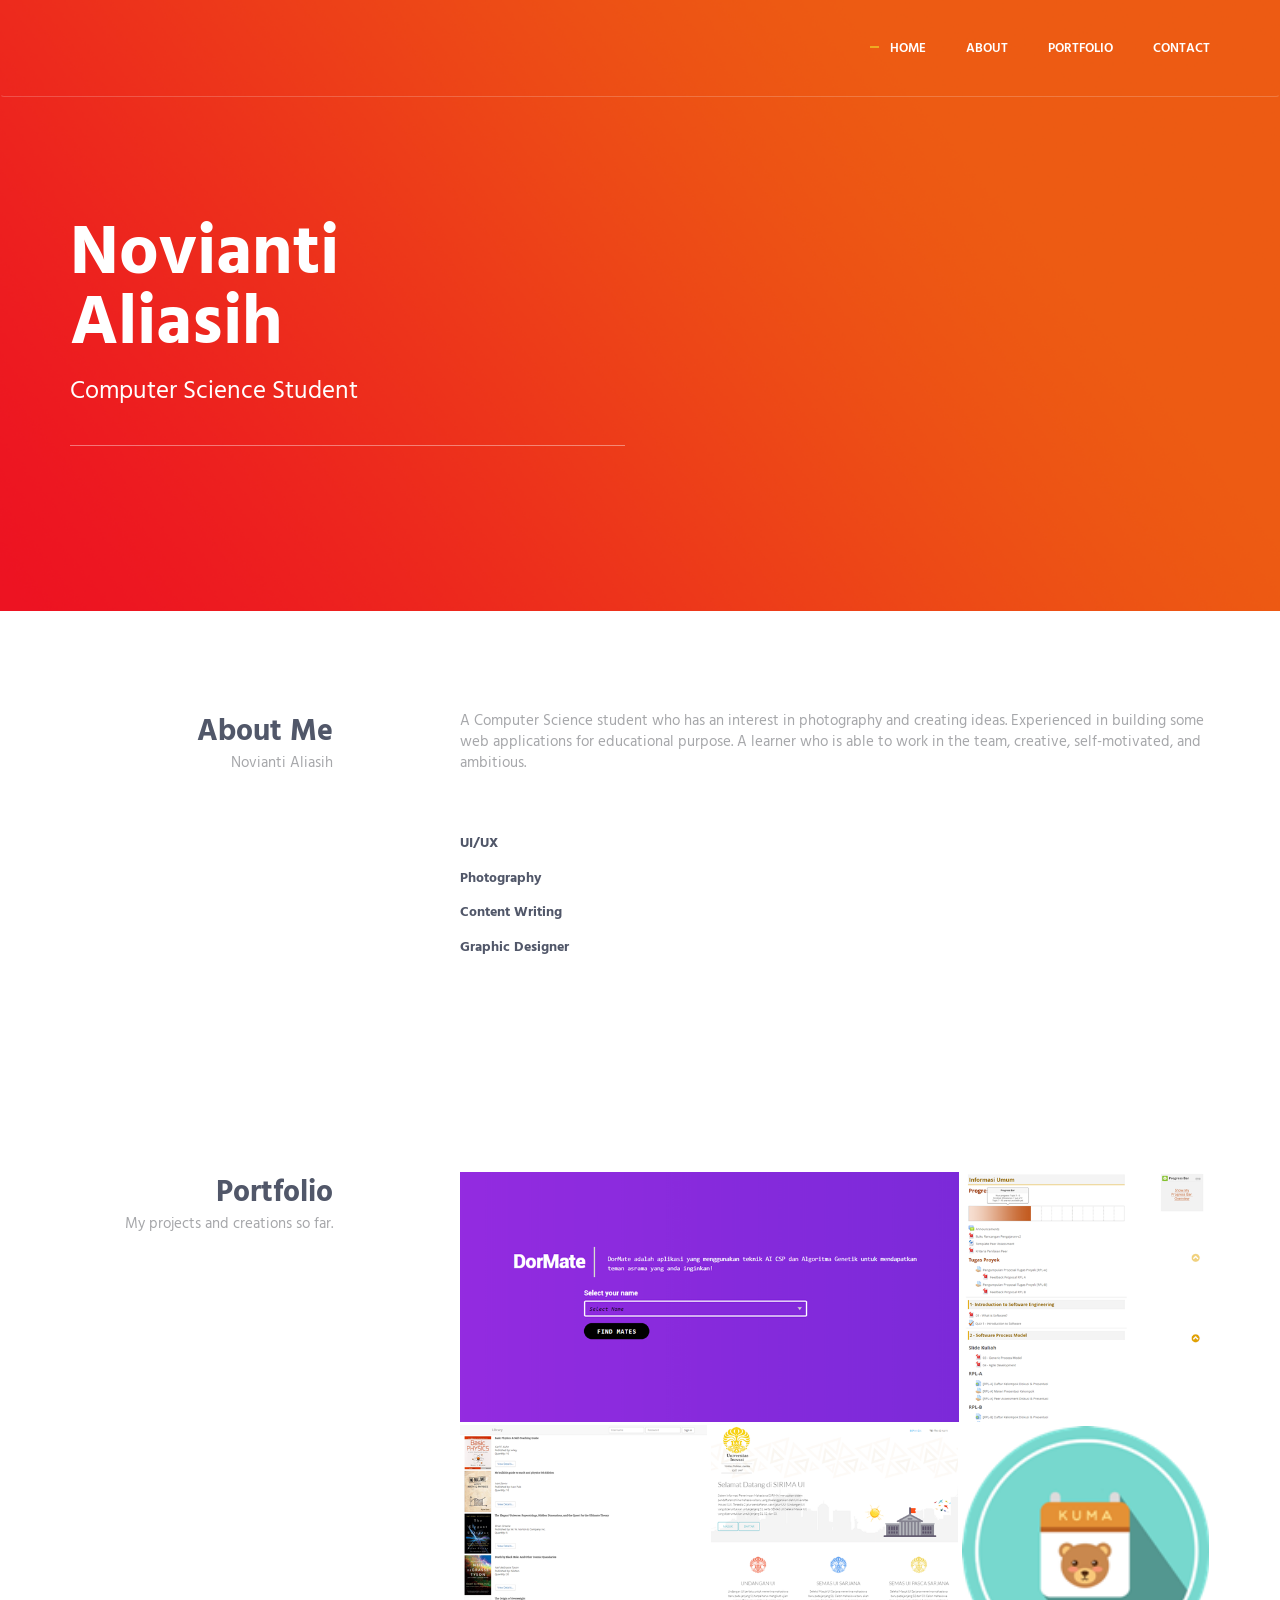
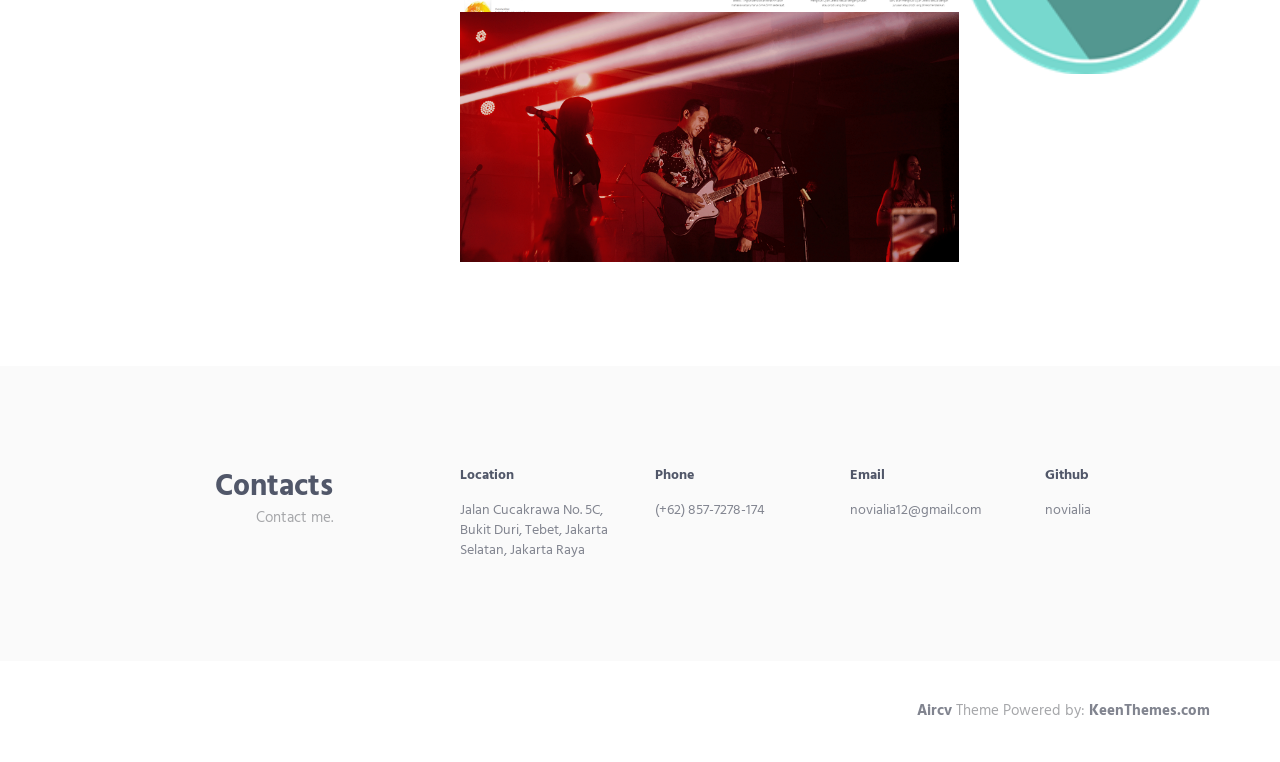
<file: index.html>
<!DOCTYPE html>
<!-- ==============================
    Project:        Metronic "Aircv" Frontend Freebie - Responsive HTML Template Based On Twitter Bootstrap 3.3.4
    Version:        1.0
    Author:         KeenThemes
    Primary use:    Corporate, Business Themes.
    Email:          support@keenthemes.com
    Follow:         http://www.twitter.com/keenthemes
    Like:           http://www.facebook.com/keenthemes
    Website:        http://www.keenthemes.com
    Premium:        Premium Metronic Admin Theme: http://themeforest.net/item/metronic-responsive-admin-dashboard-template/4021469?ref=keenthemes
================================== -->
<html lang="en" class="no-js">
    <!-- BEGIN HEAD -->
    <head>
        <meta charset="utf-8"/>
        <title>Novianti Aliasih - Portfolio</title>
        <meta http-equiv="X-UA-Compatible" content="IE=edge">
        <meta content="width=device-width, initial-scale=1" name="viewport"/>
        <meta content="" name="description"/>
        <meta content="" name="author"/>

        <!-- GLOBAL MANDATORY STYLES -->
        <link href="http://fonts.googleapis.com/css?family=Hind:300,400,500,600,700" rel="stylesheet" type="text/css">
        <link href="vendor/simple-line-icons/css/simple-line-icons.css" rel="stylesheet" type="text/css"/>
        <link href="vendor/bootstrap/css/bootstrap.min.css" rel="stylesheet" type="text/css"/>

        <!-- PAGE LEVEL PLUGIN STYLES -->
        <link href="css/animate.css" rel="stylesheet">

        <!-- THEME STYLES -->
        <link href="css/layout.min.css" rel="stylesheet" type="text/css"/>

        <!-- Favicon -->
        <link rel="shortcut icon" href="favicon.ico"/>
    </head>
    <!-- END HEAD -->

    <!-- BODY -->
    <body id="body" data-spy="scroll" data-target=".header">

        <!--========== HEADER ==========-->
        <header class="header navbar-fixed-top">
            <!-- Navbar -->
            <nav class="navbar" role="navigation">
                <div class="container">
                    <!-- Brand and toggle get grouped for better mobile display -->
                    <div class="menu-container js_nav-item">
                        <button type="button" class="navbar-toggle" data-toggle="collapse" data-target=".nav-collapse">
                            <span class="sr-only">Toggle navigation</span>
                            <span class="toggle-icon"></span>
                        </button>

                        <!-- Logo -->
                        <!-- End Logo -->
                    </div>

                    <!-- Collect the nav links, forms, and other content for toggling -->
                    <div class="collapse navbar-collapse nav-collapse">
                        <div class="menu-container">
                            <ul class="nav navbar-nav navbar-nav-right">
                                <li class="js_nav-item nav-item"><a class="nav-item-child nav-item-hover" href="#body">Home</a></li>
                                <li class="js_nav-item nav-item"><a class="nav-item-child nav-item-hover" href="#about">About</a></li>
                                <li class="js_nav-item nav-item"><a class="nav-item-child nav-item-hover" href="#work">Portfolio</a></li>
                                <li class="js_nav-item nav-item"><a class="nav-item-child nav-item-hover" href="#contact">Contact</a></li>
                            </ul>
                        </div>
                    </div>
                    <!-- End Navbar Collapse -->
                </div>
            </nav>
            <!-- Navbar -->
        </header>
        <!--========== END HEADER ==========-->

        <!--========== SLIDER ==========-->
        <div class="promo-block parallax-window" data-parallax="scroll" data-image-src="img/1920x1080/aaa.png">
            <div class="container">
                <div class="row">
                    <div class="col-sm-6">
                        <div class="promo-block-divider">
                            <h1 class="promo-block-title">Novianti <br/> Aliasih</h1>
                            <p class="promo-block-text">Computer Science Student</p>
                        </div>
                        <!-- <ul class="list-inline">
                            <li><a href="https://twitter.com/keenthemes" class="social-icons"><i class="icon-social-facebook"></i></a></li>
                            <li><a href="https://twitter.com/keenthemes" class="social-icons"><i class="icon-social-twitter"></i></a></li>
                            <li><a href="https://dribbble.com/keenthemes" class="social-icons"><i class="icon-social-dribbble"></i></a></li>
                            <li><a href="https://www.behance.net/keenthemes" class="social-icons"><i class="icon-social-behance"></i></a></li>
                            <li><a href="https://www.behance.net/keenthemes" class="social-icons"><i class="icon-social-linkedin"></i></a></li>
                        </ul> -->
                    </div>
                </div>
                <!--// end row -->
            </div>
        </div>
        <!--========== SLIDER ==========-->

        <!--========== PAGE LAYOUT ==========-->
        <!-- About -->
        <div id="about">
            <div class="container content-lg">
                <div class="row">
                    <div class="col-sm-3 sm-margin-b-30">
                        <div class="text-right sm-text-left">
                            <h2 class="margin-b-0">About Me</h2>
                            <p>Novianti Aliasih</p>
                        </div>
                    </div>
                    <div class="col-sm-8 col-sm-offset-1">
                        <div class="margin-b-60">
                            <p> A Computer Science student who has an interest in photography and creating ideas. Experienced in building some web applications for educational purpose. A learner who is able to work in the team, creative, self-motivated, and ambitious. </p>
                        </div>

                        <!-- Progress Box -->
                        <div class="progress-box">
                            <h5>UI/UX <span class="color-heading pull-right"></span></h5>
<!--                             <div class="progress">
                                <div class="progress-bar bg-color-base" role="progressbar" data-width="87"></div>
                            </div> -->
                        </div>
                        <div class="progress-box">
                            <h5>Photography <span class="color-heading pull-right"></span></h5>
<!--                             <div class="progress">
                                <div class="progress-bar bg-color-base" role="progressbar" data-width="92"></div>
                            </div> -->
                        </div>
                        <div class="progress-box">
                            <h5>Content Writing <span class="color-heading pull-right"></span></h5>
<!--                             <div class="progress">
                                <div class="progress-bar bg-color-base" role="progressbar" data-width="60"></div>
                            </div> -->
                        </div>
                        <div class="progress-box">
                            <h5>Graphic Designer <span class="color-heading pull-right"></span></h5>
<!--                             <div class="progress">
                                <div class="progress-bar bg-color-base" role="progressbar" data-width="80"></div>
                            </div> -->
                        </div>
                        <!-- <div class="progress-box">
                            <h5>JavaSript <span class="color-heading pull-right">65%</span></h5>
                            <div class="progress">
                                <div class="progress-bar bg-color-base" role="progressbar" data-width="65"></div>
                            </div>
                        </div>
                        <div class="progress-box">
                            <h5>Python <span class="color-heading pull-right">54%</span></h5>
                            <div class="progress">
                                <div class="progress-bar bg-color-base" role="progressbar" data-width="54"></div>
                            </div>
                        </div> -->
                        <!-- End Progress Box -->
                    </div>
                </div>
                <!--// end row -->
            </div>
        </div>
        <!-- End About -->

        <!-- Experience -->
        <!-- End Experience -->

        <!-- Work -->
        <div id="work">
            <div class="container content-lg">
                <div class="row">
                    <div class="col-sm-3 sm-margin-b-30">
                        <div class="text-right sm-text-left">
                            <h2 class="margin-b-0">Portfolio</h2>
                            <p>My projects and creations so far.</p>
                        </div>
                    </div>
                    <div class="col-sm-8 col-sm-offset-1">
                        <!-- Masonry Grid -->
                        <div class="masonry-grid row row-space-2">
                            <div class="masonry-grid-sizer col-xs-6 col-sm-6 col-md-1"></div>
                            <div class="masonry-grid-item col-xs-12 col-sm-6 col-md-8 margin-b-4">
                                <!-- Work -->
                                <div class="work work-popup-trigger">
                                    <div class="work-overlay">
                                        <img class="full-width img-responsive" src="img/800x400/dormate.png" alt="Portfolio Image">
                                    </div>
                                    <div class="work-popup-overlay">
                                        <div class="work-popup-content">
                                            <a href="javascript:void(0);" class="work-popup-close">Hide</a>
                                            <div class="margin-b-30">
                                                <h3 class="margin-b-5">DorMate</h3>
                                                <span>Web application.</span>
                                            </div>
                                            <div class="row">
                                                <div class="col-sm-12 sm-margin-b-20">
                                                    <!-- <div class="margin-t-10 sm-margin-t-0"> -->
                                                        <p>DorMate is a web-based application that gives student a recommendation of other students who meet the criteria as a dorm mate (dorm mate) based on the level of compatibilities that each student desires. This application is made for a course porject, which is Intelligent System, using Java, HTML/CSS, Spring, and Miligram. I contributed as Back End Developer.</p>
                                                        <p>Date: Sep - Nov 2017 </p>
                                                        <ul class="list-inline work-popup-tag">
                                                            <li class="work-popup-tag-item"><a class="work-popup-tag-link" href="https://github.com/novialia/Turtlez">Github</a></li>
                                                        </ul>
                                                    <!-- </div> -->
                                                </div>
                                            </div>
                                        </div>
                                    </div>
                                </div>
                                <!-- End Work -->
                            </div>
                            <div class="masonry-grid-item col-xs-12 col-sm-6 col-md-4 margin-b-4">
                                <!-- Work -->
                                <div class="work work-popup-trigger">
                                    <div class="work-overlay">
                                        <img class="full-width img-responsive" src="img/397x400/artboard.png" alt="Portfolio Image">
                                    </div>
                                    <div class="work-popup-overlay">
                                        <div class="work-popup-content">
                                            <a href="javascript:void(0);" class="work-popup-close">Hide</a>
                                            <div class="margin-b-30">
                                                <h3 class="margin-b-5">Plugin SCELE Fasilkom UI</h3>
                                                <span>UI/UX Designer</span>
                                            </div>
                                            <div class="row">
                                                <div class="col-sm-12 sm-margin-b-20">
                                                    <!-- <div class="margin-t-10 sm-margin-t-0"> -->
                                                        <p>A click-able prototype (mock-up) of SCELE Fasilkom UI which featured a brand new designed plug-in of Students Progress and Notifications based on Moodle's tools. This prototype is made for a course porject, which is Computer-Assisted Language Learning, using Marvelapp.com. I contributed as UI/UX Designer.</p>
                                                        <p>Date: Sep - Dec 2017</p>
                                                        <ul class="list-inline work-popup-tag">
                                                            <li class="work-popup-tag-item"><a class="work-popup-tag-link" href="https://marvelapp.com/48icdab">Prototype</a></li>
                                                        </ul>
                                   <!--                  </div> -->
                                                </div>
                                                <div class="col-sm-4">
                                                    <div class="margin-t-10 sm-margin-t-0">
                                                    </div>
                                                </div>
                                            </div>
                                        </div>
                                    </div>
                                </div>
                                <!-- End Work -->
                            </div>
                            <div class="masonry-grid-item col-xs-12 col-sm-6 col-md-4 md-margin-b-4">
                                <!-- Work -->
                                <!-- End Work -->
                            </div>
                            <div class="masonry-grid-item col-xs-12 col-sm-6 col-md-4 md-margin-b-4">
                                <!-- Work -->
                                <div class="work work-popup-trigger">
                                    <div class="work-overlay">
                                        <img class="full-width img-responsive" src="img/397x300/ppw.png" alt="Portfolio Image">
                                    </div>
                                    <div class="work-popup-overlay">
                                        <div class="work-popup-content">
                                            <a href="javascript:void(0);" class="work-popup-close">Hide</a>
                                            <div class="margin-b-30">
                                                <h3 class="margin-b-5">Library</h3>
                                                <span>Web application</span>
                                            </div>
                                            <div class="row">
                                                <div class="col-sm-12 sm-margin-b-20">
                                                     <p>Library is a web-based application that lets you add, borrow and return books based on your role and the database. This application is made for a course porject, which is Web Programming, using HTML/CSS, PHP, and CI. I contributed as Back End and Front End Developer. </p>
                                                        <p>Date: Dec 2016</p>
                                                        <ul class="list-inline work-popup-tag">
                                                            <li class="work-popup-tag-item"><a class="work-popup-tag-link" href="https://github.com/novialia/PPW_Library">Github</a></li>
                                                        </ul>
                                                </div>
                                                <div class="col-sm-4">
                                                </div>
                                            </div>
                                        </div>
                                    </div>
                                </div>
                                <!-- End Work -->
                            </div>
                            <div class="masonry-grid-item col-xs-12 col-sm-6 col-md-4">
                                <!-- Work -->
                                <div class="work work-popup-trigger">
                                    <div class="work-overlay">
                                        <img class="full-width img-responsive" src="img/397x300/sirima.png" alt="Portfolio Image">
                                    </div>
                                    <div class="work-popup-overlay">
                                        <div class="work-popup-content">
                                            <a href="javascript:void(0);" class="work-popup-close">Hide</a>
                                            <div class="margin-b-30">
                                                <h3 class="margin-b-5">SIRIMA UI</h3>
                                                <span>Web application</span>
                                            </div>
                                            <div class="row">
                                                <div class="col-sm-12 sm-margin-b-20">
                                                        <p>The Student Acceptance Information System (SIRIMA) is a web-based application made for a new student enrollment system. This application is made for a course porject, which is System Database, using Java, HTML/CSS, Materialize, PHP, and SQL. I contributed as Back End Developer.</p>
                                                        <p>Date: May 2017</p>
                                                        <ul class="list-inline work-popup-tag">
                                                            <li class="work-popup-tag-item"><a class="work-popup-tag-link" href="https://github.com/faridansa/TKBasdat">Github</a></li>
                                                        </ul>
                                                </div>
                                                <div class="col-sm-4">
                                                    <div class="margin-t-10 sm-margin-t-0">
                                                    </div>
                                                </div>
                                            </div>
                                        </div>
                                    </div>
                                </div>
                                <!-- End Work -->
                            </div>
                            <div class="masonry-grid-item col-xs-12 col-sm-6 col-md-4 margin-b-4">
                                <!-- Work -->
                                <div class="work work-popup-trigger">
                                    <div class="work-overlay">
                                        <img class="full-width img-responsive" src="img/397x300/kumalogo.png" alt="Portfolio Image">
                                    </div>
                                    <div class="work-popup-overlay">
                                        <div class="work-popup-content">
                                            <a href="javascript:void(0);" class="work-popup-close">Hide</a>
                                            <div class="margin-b-30">
                                                <h3 class="margin-b-5">KUMA LINE Chatbot</h3>
                                                <span>UI/UX Designer</span>
                                            </div>
                                            <div class="row">
                                                <div class="col-sm-12 sm-margin-b-20">
                                                    <!-- <div class="margin-t-10 sm-margin-t-0"> -->
                                                        <p>KUMA is a chatbot that uses LINE as its platform. It also uses LINE Messaging API which has been provided by LINE to pass data between the bot application and LINE. LINE Chatbot KUMA’s purpose is to provide a service for finding recommendations of perfect meeting schedule based on users daily schedules by performing an NLP based algorithm. This product is made for a course porject, which is Software Engineering, using Python, Dialogflow, LINE Bot SDK, and LINE Bot Designer as aplatform to create the mock up. In this project, I contributed as Back-End Programmer and UI/UX Designer.
.</p>
                                                        <p>Date: Feb - May 2018</p>
                                                        <ul class="list-inline work-popup-tag">
                                                            <li class="work-popup-tag-item"><a class="work-popup-tag-link" href="https://marvelapp.com/4g930ej">Prototype</a></li>
                                                            <li class="work-popup-tag-item"><a class="work-popup-tag-link" href="https://gitlab.com/PPL2018csui/Kelas-A/Kel-6/">Gitlab</a></li>
                                                        </ul>
                                   <!--                  </div> -->
                                                </div>
                                                <div class="col-sm-4">
                                                    <div class="margin-t-10 sm-margin-t-0">
                                                    </div>
                                                </div>
                                            </div>
                                        </div>
                                    </div>
                                </div>
                                <!-- End Work -->
                            </div>
                            <div class="masonry-grid-item col-xs-12 col-sm-6 col-md-8 margin-b-4">
                                <!-- Work -->
                                <div class="work work-popup-trigger">
                                    <div class="work-overlay">
                                        <img class="full-width img-responsive" src="img/800x400/barasuara.png" alt="Portfolio Image">
                                    </div>
                                    <div class="work-popup-overlay">
                                        <div class="work-popup-content">
                                            <a href="javascript:void(0);" class="work-popup-close">Hide</a>
                                            <div class="margin-b-30">
                                                <h3 class="margin-b-5">Music Photography</h3>
                                                <span>Photos.</span>
                                            </div>
                                            <div class="row">
                                                <div class="col-sm-12 sm-margin-b-20">
                                                    <!-- <div class="margin-t-10 sm-margin-t-0"> -->
                                                        <p>Mostly capturing music performance. All of the captured moments can be accessed on Instagram @idiosyncratyc</p>
                                                        <!-- <p>Date: Sep - Nov 2017 </p> -->
                                                        <ul class="list-inline work-popup-tag">
                                                            <li class="work-popup-tag-item"><a class="work-popup-tag-link" href="https://www.instagram.com/idiosyncratyc/">Instagram</a></li>
                                                        </ul>
                                                    <!-- </div> -->
                                                </div>
                                            </div>
                                        </div>
                                    </div>
                                </div>
                                <!-- End Work -->
                            </div>
                        </div>
                        <!-- End Masonry Grid -->
                    </div>
                </div>
                <!--// end row -->
            </div>
        </div>
        <!-- End Work -->
            
        <!-- Contact -->
        <div id="contact">
            <div class="bg-color-sky-light">
                <div class="container content-lg">
                    <div class="row">
                        <div class="col-sm-3 sm-margin-b-30">
                            <div class="text-right sm-text-left">
                                <h2 class="margin-b-0">Contacts</h2>
                                <p>Contact me.</p>
                            </div>
                        </div>
                        <div class="col-sm-8 col-sm-offset-1">
                            <div class="row">
                                <div class="col-md-3 col-xs-6 md-margin-b-30">
                                    <h5>Location</h5>
                                    <a href="http://keenthemes.com/">Jalan Cucakrawa No. 5C, Bukit Duri, Tebet, 
                                    Jakarta Selatan, Jakarta Raya</a>
                                </div>
                                <div class="col-md-3 col-xs-6 md-margin-b-30">
                                    <h5>Phone</h5>
                                    <a href="http://keenthemes.com/">(+62) 857-7278-174</a>
                                </div>
                                <div class="col-md-3 col-xs-6">
                                    <h5>Email</h5>
                                    <a href="mailto:novialia12@gmail.com">novialia12@gmail.com</a>
                                </div>
                                <div class="col-md-3 col-xs-6">
                                    <h5>Github</h5>
                                    <a href="https://github.com/novialia">novialia</a>
                                </div>
                            </div>
                        </div>
                    </div>
                    <!--// end row -->
                </div>
            </div>
        </div>
        <!-- End Contact -->
        <!--========== END PAGE LAYOUT ==========-->

        <!--========== FOOTER ==========-->
        <footer class="footer">
            <div class="content container">
                <div class="row">
                    <div class="col-xs-6">
<!--                         <img class="footer-logo" src="img/logo-dark.png" alt="Aircv Logo"> -->
                    </div>
                    <div class="col-xs-6 text-right sm-text-left">
                        <p class="margin-b-0"><a class="fweight-700">Aircv</a> Theme Powered by: <a class="fweight-700" href="http://www.keenthemes.com/">KeenThemes.com</a></p>
                    </div>
                </div>
                <!--// end row -->
            </div>
        </footer>
        <!--========== END FOOTER ==========-->

        <!-- Back To Top -->
        <a href="javascript:void(0);" class="js-back-to-top back-to-top">Top</a>

        <!-- JAVASCRIPTS(Load javascripts at bottom, this will reduce page load time) -->
        <!-- CORE PLUGINS -->
        <script src="vendor/jquery.min.js" type="text/javascript"></script>
        <script src="vendor/jquery-migrate.min.js" type="text/javascript"></script>
        <script src="vendor/bootstrap/js/bootstrap.min.js" type="text/javascript"></script>

        <!-- PAGE LEVEL PLUGINS -->
        <script src="vendor/jquery.easing.js" type="text/javascript"></script>
        <script src="vendor/jquery.back-to-top.js" type="text/javascript"></script>
        <script src="vendor/jquery.smooth-scroll.js" type="text/javascript"></script>
        <script src="vendor/jquery.wow.min.js" type="text/javascript"></script>
        <script src="vendor/jquery.parallax.min.js" type="text/javascript"></script>
        <script src="vendor/jquery.appear.js" type="text/javascript"></script>
        <script src="vendor/masonry/jquery.masonry.pkgd.min.js" type="text/javascript"></script>
        <script src="vendor/masonry/imagesloaded.pkgd.min.js" type="text/javascript"></script>

        <!-- PAGE LEVEL SCRIPTS -->
        <script src="js/layout.min.js" type="text/javascript"></script>
        <script src="js/components/progress-bar.min.js" type="text/javascript"></script>
        <script src="js/components/masonry.min.js" type="text/javascript"></script>
        <script src="js/components/wow.min.js" type="text/javascript"></script>

    </body>
    <!-- END BODY -->
</html>
</file>
<file: vendor/simple-line-icons/css/simple-line-icons.css>
@font-face {
  font-family: 'simple-line-icons';
  src: url('../fonts/Simple-Line-Icons.eot?v=2.3.2');
  src: url('../fonts/Simple-Line-Icons.eot?v=2.3.2#iefix') format('embedded-opentype'), url('../fonts/Simple-Line-Icons.woff2?v=2.3.2') format('woff2'), url('../fonts/Simple-Line-Icons.ttf?v=2.3.2') format('truetype'), url('../fonts/Simple-Line-Icons.woff?v=2.3.2') format('woff'), url('../fonts/Simple-Line-Icons.svg?v=2.3.2#simple-line-icons') format('svg');
  font-weight: normal;
  font-style: normal;
}
/*
 Use the following CSS code if you want to have a class per icon.
 Instead of a list of all class selectors, you can use the generic [class*="icon-"] selector, but it's slower:
*/
.icon-user,
.icon-people,
.icon-user-female,
.icon-user-follow,
.icon-user-following,
.icon-user-unfollow,
.icon-login,
.icon-logout,
.icon-emotsmile,
.icon-phone,
.icon-call-end,
.icon-call-in,
.icon-call-out,
.icon-map,
.icon-location-pin,
.icon-direction,
.icon-directions,
.icon-compass,
.icon-layers,
.icon-menu,
.icon-list,
.icon-options-vertical,
.icon-options,
.icon-arrow-down,
.icon-arrow-left,
.icon-arrow-right,
.icon-arrow-up,
.icon-arrow-up-circle,
.icon-arrow-left-circle,
.icon-arrow-right-circle,
.icon-arrow-down-circle,
.icon-check,
.icon-clock,
.icon-plus,
.icon-minus,
.icon-close,
.icon-exclamation,
.icon-organization,
.icon-trophy,
.icon-screen-smartphone,
.icon-screen-desktop,
.icon-plane,
.icon-notebook,
.icon-mustache,
.icon-mouse,
.icon-magnet,
.icon-energy,
.icon-disc,
.icon-cursor,
.icon-cursor-move,
.icon-crop,
.icon-chemistry,
.icon-speedometer,
.icon-shield,
.icon-screen-tablet,
.icon-magic-wand,
.icon-hourglass,
.icon-graduation,
.icon-ghost,
.icon-game-controller,
.icon-fire,
.icon-eyeglass,
.icon-envelope-open,
.icon-envelope-letter,
.icon-bell,
.icon-badge,
.icon-anchor,
.icon-wallet,
.icon-vector,
.icon-speech,
.icon-puzzle,
.icon-printer,
.icon-present,
.icon-playlist,
.icon-pin,
.icon-picture,
.icon-handbag,
.icon-globe-alt,
.icon-globe,
.icon-folder-alt,
.icon-folder,
.icon-film,
.icon-feed,
.icon-drop,
.icon-drawer,
.icon-docs,
.icon-doc,
.icon-diamond,
.icon-cup,
.icon-calculator,
.icon-bubbles,
.icon-briefcase,
.icon-book-open,
.icon-basket-loaded,
.icon-basket,
.icon-bag,
.icon-action-undo,
.icon-action-redo,
.icon-wrench,
.icon-umbrella,
.icon-trash,
.icon-tag,
.icon-support,
.icon-frame,
.icon-size-fullscreen,
.icon-size-actual,
.icon-shuffle,
.icon-share-alt,
.icon-share,
.icon-rocket,
.icon-question,
.icon-pie-chart,
.icon-pencil,
.icon-note,
.icon-loop,
.icon-home,
.icon-grid,
.icon-graph,
.icon-microphone,
.icon-music-tone-alt,
.icon-music-tone,
.icon-earphones-alt,
.icon-earphones,
.icon-equalizer,
.icon-like,
.icon-dislike,
.icon-control-start,
.icon-control-rewind,
.icon-control-play,
.icon-control-pause,
.icon-control-forward,
.icon-control-end,
.icon-volume-1,
.icon-volume-2,
.icon-volume-off,
.icon-calendar,
.icon-bulb,
.icon-chart,
.icon-ban,
.icon-bubble,
.icon-camrecorder,
.icon-camera,
.icon-cloud-download,
.icon-cloud-upload,
.icon-envelope,
.icon-eye,
.icon-flag,
.icon-heart,
.icon-info,
.icon-key,
.icon-link,
.icon-lock,
.icon-lock-open,
.icon-magnifier,
.icon-magnifier-add,
.icon-magnifier-remove,
.icon-paper-clip,
.icon-paper-plane,
.icon-power,
.icon-refresh,
.icon-reload,
.icon-settings,
.icon-star,
.icon-symbol-female,
.icon-symbol-male,
.icon-target,
.icon-credit-card,
.icon-paypal,
.icon-social-tumblr,
.icon-social-twitter,
.icon-social-facebook,
.icon-social-instagram,
.icon-social-linkedin,
.icon-social-pinterest,
.icon-social-github,
.icon-social-google,
.icon-social-reddit,
.icon-social-skype,
.icon-social-dribbble,
.icon-social-behance,
.icon-social-foursqare,
.icon-social-soundcloud,
.icon-social-spotify,
.icon-social-stumbleupon,
.icon-social-youtube,
.icon-social-dropbox {
  font-family: 'simple-line-icons';
  speak: none;
  font-style: normal;
  font-weight: normal;
  font-variant: normal;
  text-transform: none;
  line-height: 1;
  /* Better Font Rendering =========== */
  -webkit-font-smoothing: antialiased;
  -moz-osx-font-smoothing: grayscale;
}
.icon-user:before {
  content: "\e005";
}
.icon-people:before {
  content: "\e001";
}
.icon-user-female:before {
  content: "\e000";
}
.icon-user-follow:before {
  content: "\e002";
}
.icon-user-following:before {
  content: "\e003";
}
.icon-user-unfollow:before {
  content: "\e004";
}
.icon-login:before {
  content: "\e066";
}
.icon-logout:before {
  content: "\e065";
}
.icon-emotsmile:before {
  content: "\e021";
}
.icon-phone:before {
  content: "\e600";
}
.icon-call-end:before {
  content: "\e048";
}
.icon-call-in:before {
  content: "\e047";
}
.icon-call-out:before {
  content: "\e046";
}
.icon-map:before {
  content: "\e033";
}
.icon-location-pin:before {
  content: "\e096";
}
.icon-direction:before {
  content: "\e042";
}
.icon-directions:before {
  content: "\e041";
}
.icon-compass:before {
  content: "\e045";
}
.icon-layers:before {
  content: "\e034";
}
.icon-menu:before {
  content: "\e601";
}
.icon-list:before {
  content: "\e067";
}
.icon-options-vertical:before {
  content: "\e602";
}
.icon-options:before {
  content: "\e603";
}
.icon-arrow-down:before {
  content: "\e604";
}
.icon-arrow-left:before {
  content: "\e605";
}
.icon-arrow-right:before {
  content: "\e606";
}
.icon-arrow-up:before {
  content: "\e607";
}
.icon-arrow-up-circle:before {
  content: "\e078";
}
.icon-arrow-left-circle:before {
  content: "\e07a";
}
.icon-arrow-right-circle:before {
  content: "\e079";
}
.icon-arrow-down-circle:before {
  content: "\e07b";
}
.icon-check:before {
  content: "\e080";
}
.icon-clock:before {
  content: "\e081";
}
.icon-plus:before {
  content: "\e095";
}
.icon-minus:before {
  content: "\e615";
}
.icon-close:before {
  content: "\e082";
}
.icon-exclamation:before {
  content: "\e617";
}
.icon-organization:before {
  content: "\e616";
}
.icon-trophy:before {
  content: "\e006";
}
.icon-screen-smartphone:before {
  content: "\e010";
}
.icon-screen-desktop:before {
  content: "\e011";
}
.icon-plane:before {
  content: "\e012";
}
.icon-notebook:before {
  content: "\e013";
}
.icon-mustache:before {
  content: "\e014";
}
.icon-mouse:before {
  content: "\e015";
}
.icon-magnet:before {
  content: "\e016";
}
.icon-energy:before {
  content: "\e020";
}
.icon-disc:before {
  content: "\e022";
}
.icon-cursor:before {
  content: "\e06e";
}
.icon-cursor-move:before {
  content: "\e023";
}
.icon-crop:before {
  content: "\e024";
}
.icon-chemistry:before {
  content: "\e026";
}
.icon-speedometer:before {
  content: "\e007";
}
.icon-shield:before {
  content: "\e00e";
}
.icon-screen-tablet:before {
  content: "\e00f";
}
.icon-magic-wand:before {
  content: "\e017";
}
.icon-hourglass:before {
  content: "\e018";
}
.icon-graduation:before {
  content: "\e019";
}
.icon-ghost:before {
  content: "\e01a";
}
.icon-game-controller:before {
  content: "\e01b";
}
.icon-fire:before {
  content: "\e01c";
}
.icon-eyeglass:before {
  content: "\e01d";
}
.icon-envelope-open:before {
  content: "\e01e";
}
.icon-envelope-letter:before {
  content: "\e01f";
}
.icon-bell:before {
  content: "\e027";
}
.icon-badge:before {
  content: "\e028";
}
.icon-anchor:before {
  content: "\e029";
}
.icon-wallet:before {
  content: "\e02a";
}
.icon-vector:before {
  content: "\e02b";
}
.icon-speech:before {
  content: "\e02c";
}
.icon-puzzle:before {
  content: "\e02d";
}
.icon-printer:before {
  content: "\e02e";
}
.icon-present:before {
  content: "\e02f";
}
.icon-playlist:before {
  content: "\e030";
}
.icon-pin:before {
  content: "\e031";
}
.icon-picture:before {
  content: "\e032";
}
.icon-handbag:before {
  content: "\e035";
}
.icon-globe-alt:before {
  content: "\e036";
}
.icon-globe:before {
  content: "\e037";
}
.icon-folder-alt:before {
  content: "\e039";
}
.icon-folder:before {
  content: "\e089";
}
.icon-film:before {
  content: "\e03a";
}
.icon-feed:before {
  content: "\e03b";
}
.icon-drop:before {
  content: "\e03e";
}
.icon-drawer:before {
  content: "\e03f";
}
.icon-docs:before {
  content: "\e040";
}
.icon-doc:before {
  content: "\e085";
}
.icon-diamond:before {
  content: "\e043";
}
.icon-cup:before {
  content: "\e044";
}
.icon-calculator:before {
  content: "\e049";
}
.icon-bubbles:before {
  content: "\e04a";
}
.icon-briefcase:before {
  content: "\e04b";
}
.icon-book-open:before {
  content: "\e04c";
}
.icon-basket-loaded:before {
  content: "\e04d";
}
.icon-basket:before {
  content: "\e04e";
}
.icon-bag:before {
  content: "\e04f";
}
.icon-action-undo:before {
  content: "\e050";
}
.icon-action-redo:before {
  content: "\e051";
}
.icon-wrench:before {
  content: "\e052";
}
.icon-umbrella:before {
  content: "\e053";
}
.icon-trash:before {
  content: "\e054";
}
.icon-tag:before {
  content: "\e055";
}
.icon-support:before {
  content: "\e056";
}
.icon-frame:before {
  content: "\e038";
}
.icon-size-fullscreen:before {
  content: "\e057";
}
.icon-size-actual:before {
  content: "\e058";
}
.icon-shuffle:before {
  content: "\e059";
}
.icon-share-alt:before {
  content: "\e05a";
}
.icon-share:before {
  content: "\e05b";
}
.icon-rocket:before {
  content: "\e05c";
}
.icon-question:before {
  content: "\e05d";
}
.icon-pie-chart:before {
  content: "\e05e";
}
.icon-pencil:before {
  content: "\e05f";
}
.icon-note:before {
  content: "\e060";
}
.icon-loop:before {
  content: "\e064";
}
.icon-home:before {
  content: "\e069";
}
.icon-grid:before {
  content: "\e06a";
}
.icon-graph:before {
  content: "\e06b";
}
.icon-microphone:before {
  content: "\e063";
}
.icon-music-tone-alt:before {
  content: "\e061";
}
.icon-music-tone:before {
  content: "\e062";
}
.icon-earphones-alt:before {
  content: "\e03c";
}
.icon-earphones:before {
  content: "\e03d";
}
.icon-equalizer:before {
  content: "\e06c";
}
.icon-like:before {
  content: "\e068";
}
.icon-dislike:before {
  content: "\e06d";
}
.icon-control-start:before {
  content: "\e06f";
}
.icon-control-rewind:before {
  content: "\e070";
}
.icon-control-play:before {
  content: "\e071";
}
.icon-control-pause:before {
  content: "\e072";
}
.icon-control-forward:before {
  content: "\e073";
}
.icon-control-end:before {
  content: "\e074";
}
.icon-volume-1:before {
  content: "\e09f";
}
.icon-volume-2:before {
  content: "\e0a0";
}
.icon-volume-off:before {
  content: "\e0a1";
}
.icon-calendar:before {
  content: "\e075";
}
.icon-bulb:before {
  content: "\e076";
}
.icon-chart:before {
  content: "\e077";
}
.icon-ban:before {
  content: "\e07c";
}
.icon-bubble:before {
  content: "\e07d";
}
.icon-camrecorder:before {
  content: "\e07e";
}
.icon-camera:before {
  content: "\e07f";
}
.icon-cloud-download:before {
  content: "\e083";
}
.icon-cloud-upload:before {
  content: "\e084";
}
.icon-envelope:before {
  content: "\e086";
}
.icon-eye:before {
  content: "\e087";
}
.icon-flag:before {
  content: "\e088";
}
.icon-heart:before {
  content: "\e08a";
}
.icon-info:before {
  content: "\e08b";
}
.icon-key:before {
  content: "\e08c";
}
.icon-link:before {
  content: "\e08d";
}
.icon-lock:before {
  content: "\e08e";
}
.icon-lock-open:before {
  content: "\e08f";
}
.icon-magnifier:before {
  content: "\e090";
}
.icon-magnifier-add:before {
  content: "\e091";
}
.icon-magnifier-remove:before {
  content: "\e092";
}
.icon-paper-clip:before {
  content: "\e093";
}
.icon-paper-plane:before {
  content: "\e094";
}
.icon-power:before {
  content: "\e097";
}
.icon-refresh:before {
  content: "\e098";
}
.icon-reload:before {
  content: "\e099";
}
.icon-settings:before {
  content: "\e09a";
}
.icon-star:before {
  content: "\e09b";
}
.icon-symbol-female:before {
  content: "\e09c";
}
.icon-symbol-male:before {
  content: "\e09d";
}
.icon-target:before {
  content: "\e09e";
}
.icon-credit-card:before {
  content: "\e025";
}
.icon-paypal:before {
  content: "\e608";
}
.icon-social-tumblr:before {
  content: "\e00a";
}
.icon-social-twitter:before {
  content: "\e009";
}
.icon-social-facebook:before {
  content: "\e00b";
}
.icon-social-instagram:before {
  content: "\e609";
}
.icon-social-linkedin:before {
  content: "\e60a";
}
.icon-social-pinterest:before {
  content: "\e60b";
}
.icon-social-github:before {
  content: "\e60c";
}
.icon-social-google:before {
  content: "\e60d";
}
.icon-social-reddit:before {
  content: "\e60e";
}
.icon-social-skype:before {
  content: "\e60f";
}
.icon-social-dribbble:before {
  content: "\e00d";
}
.icon-social-behance:before {
  content: "\e610";
}
.icon-social-foursqare:before {
  content: "\e611";
}
.icon-social-soundcloud:before {
  content: "\e612";
}
.icon-social-spotify:before {
  content: "\e613";
}
.icon-social-stumbleupon:before {
  content: "\e614";
}
.icon-social-youtube:before {
  content: "\e008";
}
.icon-social-dropbox:before {
  content: "\e00c";
}
</file>
<file: css/layout.min.css>
.link,body{position:relative;font-family:Hind,sans-serif}.btn-theme,p{line-height:1.4}.btn-theme.active.focus,.btn-theme.active:focus,.btn-theme.focus,.btn-theme:active.focus,.btn-theme:active:focus,.btn-theme:focus,:active,:focus,a,a:active,a:focus,a:hover{outline:0}.btn-theme:hover,.progress-box .progress-bar{transition-property:all;transition-timing-function:cubic-bezier(.7,1,.7,1)}.header .nav-item-child,.link,a,body,em,h1,h2,h3,h4,h5,h6,li,li a,p,span{font-family:Hind,sans-serif}.header .nav-item-hover:after,.link:after,.work .work-overlay:before{content:" "}.back-to-top,.header .nav-item-child,.link{text-transform:uppercase}.back-to-top:focus,.back-to-top:hover,.btn-theme.focus,.btn-theme:focus,.btn-theme:hover,.content-wrapper-link,.header .logo-wrap:focus,.header .logo-wrap:hover,a:active,a:focus,a:hover,h1>a:focus,h2>a:focus,h3>a:focus,h4>a:focus,h5>a:focus,h6>a:focus{text-decoration:none}.container-full-width:after,.container-sm:after{clear:both}html{overflow-x:hidden}body,html,html a{-webkit-font-smoothing:antialiased}p{font-size:15px;font-weight:400;color:#a6a7aa;margin-bottom:15px}em,li,li a{font-size:16px;font-weight:500;color:#515769}a{color:#81848f}a:active,a:focus,a:hover{color:#999caa}.link{font-size:13px;font-weight:600}.back-to-top,.form-control,span{font-weight:400}.link:after{position:absolute;top:8px;right:-15px;width:9px;height:2px;background:#EEAA22}span{font-size:14px;color:#bfc1c7}h1,h2,h3,h4,h5,h6{font-weight:700;color:#515769;line-height:1.4;margin:0 0 15px}h1>a,h2>a,h3>a,h4>a,h5>a,h6>a{color:#515769}h1>a:hover,h2>a:hover,h3>a:hover,h4>a:hover,h5>a:hover,h6>a:hover{color:#999caa;text-decoration:none}h1{font-size:40px}h2{font-size:30px}h3,h4{font-size:22px}::selection{color:#fff;background:#EEAA22;text-shadow:none}::-webkit-selection{color:#fff;background:#EEAA22;text-shadow:none}::-moz-selection{color:#fff;background:#EEAA22;text-shadow:none}.section-seperator{border-bottom:1px solid #edf0f2}.content-wrapper-link{position:absolute;top:0;left:0;right:0;bottom:0;display:block;z-index:3}.btn-icon,.btn-theme,.work{position:relative}.btn-theme,.social-icons{display:inline-block;vertical-align:middle;text-align:center}.btn-theme{background-image:none;border-style:solid;white-space:nowrap;-ms-touch-action:manipulation;touch-action:manipulation;cursor:pointer;-webkit-user-select:none;-moz-user-select:none;-ms-user-select:none;user-select:none}.btn-theme:hover{transition-duration:.3s}.btn-theme.active,.btn-theme:active{background-image:none;outline:0}.btn-theme.disabled,.btn-theme[disabled],fieldset[disabled] .btn-theme{cursor:not-allowed;box-shadow:none;opacity:.65;pointer-events:none}.btn-icon{top:1px;margin-right:10px}.btn-white-bg{color:#515769;background:#fff;border-color:transparent;border-width:0}.btn-white-bg.focus,.btn-white-bg:focus,.btn-white-bg:hover{color:#fff;background:#EEAA22;border-color:transparent}.btn-white-brd{color:#fff;background:0 0;border-color:#fff;border-width:2px}.btn-white-brd.focus,.btn-white-brd:focus,.btn-white-brd:hover{color:#515769;background:#fff;border-color:#fff}.btn-default-bg{color:#515769;background:#f3f4f5;border-color:transparent;border-width:0}.btn-default-bg.focus,.btn-default-bg:focus,.btn-default-bg:hover{color:#fff;background:#EEAA22;border-color:transparent}.btn-theme-sm{font-size:13px;font-weight:600;padding:15px 40px}.btn-theme-md{font-size:15px;font-weight:600;padding:20px 30px}.progress-box .progress{box-shadow:none;height:3px}.progress-box .progress-bar{transition-duration:2s}.social-icons{width:40px;height:40px;font-size:16px;color:#fff;border-radius:50%;padding:11px;transition-duration:.3s;transition-property:all;transition-timing-function:cubic-bezier(.7,1,.7,1)}.work .work-overlay:before,.work .work-popup-overlay{top:0;width:100%;height:100%;transition-property:all;transition-timing-function:cubic-bezier(.7,1,.7,1);transition-duration:.3s;left:0}.social-icons:hover{color:#515769;background:#fff;transition-duration:.3s;transition-property:all;transition-timing-function:cubic-bezier(.7,1,.7,1)}.promo-block{padding:220px 0 130px}.promo-block .promo-block-title{font-size:70px;color:#fff;line-height:1}@media (max-width:480px){.promo-block .promo-block-title{font-size:50px}}.promo-block .promo-block-text{font-size:25px;color:#fff}.promo-block .promo-block-divider{border-bottom:1px solid rgba(255,255,255,.4);padding-bottom:20px;margin-bottom:35px}.service{background:#fff;padding:30px}.service .service-element,.service .service-info{-webkit-transform:translate3d(0,0,0);-moz-transform:translate3d(0,0,0);transform:translate3d(0,0,0);transition-duration:.3s;transition-property:all;transition-timing-function:cubic-bezier(.7,1,.7,1)}.service .service-icon{display:block;font-size:30px;color:#999caa;margin-bottom:30px}.service:hover .service-element{opacity:0;-webkit-transform:translate3d(0,-100%,0);-moz-transform:translate3d(0,-100%,0);transform:translate3d(0,-100%,0);transition-duration:.3s;transition-property:all;transition-timing-function:cubic-bezier(.7,1,.7,1)}.service:hover .service-info{-webkit-transform:translate3d(0,-30%,0);-moz-transform:translate3d(0,-30%,0);transform:translate3d(0,-30%,0);transition-duration:.3s;transition-property:all;transition-timing-function:cubic-bezier(.7,1,.7,1)}.work{display:block}.work .work-overlay{position:relative;cursor:pointer}.work .work-overlay:before{position:absolute;background:0 0}.work:hover .work-overlay:before{background:rgba(0,0,0,.5);transition-duration:.3s;transition-property:all;transition-timing-function:cubic-bezier(.7,1,.7,1)}.work .work-popup-overlay{position:fixed;right:0;z-index:99999;opacity:0;visibility:hidden;-webkit-backface-visibility:hidden;backface-visibility:hidden;overflow-x:hidden;background:rgba(81,87,105,.4)}.work .work-popup-overlay-show{opacity:1;visibility:visible;-webkit-backface-visibility:visible;backface-visibility:visible;transition-duration:.3s;transition-property:all;transition-timing-function:cubic-bezier(.7,1,.7,1)}.work .work-popup-content{position:absolute;top:50%;left:0;right:0;width:730px;height:auto;display:block;background:#fff;padding:30px;margin:0 auto;-webkit-transform:translate3d(0,-50%,0);-moz-transform:translate3d(0,-50%,0);transform:translate3d(0,-50%,0)}.header .logo-img,.header .logo-img-main,.header .logo-wrap{display:inline-block}.work .work-popup-content-divider{border-right:1px solid #cdcecf}@media (max-width:768px){.work .work-popup-content{width:95%}.work .work-popup-content-divider{border-right:none;border-bottom:1px solid #cdcecf}}.work .work-popup-close{float:right;font-size:13px;font-weight:700;color:#c5c6cb;transition-duration:.3s;transition-property:all;transition-timing-function:cubic-bezier(.7,1,.7,1)}.work .work-popup-close:hover{color:#aaacb3;transition-duration:.3s;transition-property:all;transition-timing-function:cubic-bezier(.7,1,.7,1)}.work .work-popup-tag{margin:0}.work .work-popup-tag-item{padding:0 2px}.work .work-popup-tag-link{font-size:13px}.footer .footer-logo{width:64px;height:auto}.navbar-fixed-top .navbar-collapse{max-height:100%}.header .navbar{margin-bottom:0;border-bottom:1px solid rgba(255,255,255,.2);transition-duration:.3s;transition-property:all;transition-timing-function:cubic-bezier(.7,1,.7,1)}.header .navbar-toggle{width:25px;height:25px;border:none;padding:0;margin:35px 0}.header .navbar-toggle .toggle-icon{position:relative;width:21px;height:1px;display:inline-block;background:#515769;transition-duration:.3s;transition-property:all;transition-timing-function:cubic-bezier(.7,1,.7,1)}.header .navbar-toggle .toggle-icon:after,.header .navbar-toggle .toggle-icon:before{position:absolute;left:0;background:#515769;content:" "}.header .navbar-toggle .toggle-icon:before{width:10px;height:1px;bottom:10px;-webkit-transform:rotate(0);-moz-transform:rotate(0);transform:rotate(0);transition-duration:.3s;transition-property:all;transition-timing-function:cubic-bezier(.7,1,.7,1)}.header .navbar-toggle .toggle-icon:after{width:16px;height:1px;top:-5px;-webkit-transform:rotate(0);-moz-transform:rotate(0);transform:rotate(0);transition-duration:.3s;transition-property:all;transition-timing-function:cubic-bezier(.7,1,.7,1)}.header .navbar-toggle:hover .toggle-icon{background:#EEAA22;transition-duration:.3s;transition-property:all;transition-timing-function:cubic-bezier(.7,1,.7,1)}.header .navbar-toggle:hover .toggle-icon:after,.header .navbar-toggle:hover .toggle-icon:before{width:21px;height:1px;background:#EEAA22;transition-duration:.3s;transition-property:all;transition-timing-function:cubic-bezier(.7,1,.7,1)}.header .logo-img-active,.header .logo-img-main,.header .nav-item.active .nav-item-hover:after,.header .nav-item:hover .nav-item-hover:after{transition-duration:.4s;transition-property:all;transition-timing-function:cubic-bezier(.7,1,.7,1)}.header .navbar-toggle:hover .toggle-icon.is-clicked{background:rgba(81,87,105,0)}.header .logo{width:100px;height:100px;float:left;max-height:95px;line-height:65px}.header .logo-wrap{padding:15px 0}.header .logo-img{width:64px;height:auto;max-width:100%;max-height:100%;vertical-align:middle}.header .logo-img-active{display:none}.header .nav-item,.header .nav-item-child{display:block;position:relative}.header .navbar-nav{padding-left:0;margin-bottom:0;list-style:none}.header .nav-item:last-child .nav-item-child{padding-right:0}.header .nav-item.active .nav-item-hover:after,.header .nav-item:hover .nav-item-hover:after{opacity:1}.header .nav-item-child{font-size:13px;font-weight:600;color:#fff;line-height:55px;padding:20px;transition-duration:.3s;transition-property:all;transition-timing-function:cubic-bezier(.7,1,.7,1)}.header .nav-item-child:focus,.header .nav-item-child:hover{background:inherit}.header .nav-item-hover{position:relative}.header .nav-item-hover:after{position:absolute;top:45px;left:0;width:9px;height:2px;background:#EEAA22;opacity:0;transition-duration:.4s;transition-property:all;transition-timing-function:cubic-bezier(.7,1,.7,1)}@media (max-width:991px){.header{background:#fff}.header .navbar-toggle{display:block}.header .navbar-collapse.collapse{display:none!important}.header .navbar-collapse.collapse.in{display:block!important}.header .nav-collapse{padding-left:0;padding-right:0}.header .navbar-nav{margin:0;float:none}.header .navbar-nav .nav-item{float:none}.header .menu-container:after,.header .menu-container:before{content:" ";display:table}.header .menu-container:after{clear:both}.header .logo .logo-img-main{display:none}.header .logo .logo-img-active{display:inline-block}.header .nav-item-child{color:#515769;line-height:1.4;padding:12px 12px 12px 15px}.header .nav-item-hover:after{position:absolute;top:19px}}@media (max-width:767px){.header .menu-container{padding-left:15px;padding-right:15px;margin-left:0;margin-right:0}.header .navbar>.container,.header .navbar>.container>.nav-collapse{padding-left:0;padding-right:0;margin-left:0;margin-right:0}.header .navbar>.container{width:auto}}@media (min-width:992px){.header .navbar-nav-right{float:right}.page-on-scroll .header .navbar{background:#fff;border-bottom-color:#f0f0f0;transition-duration:.3s;transition-property:all;transition-timing-function:cubic-bezier(.7,1,.7,1)}.page-on-scroll .header .logo-img-active,.page-on-scroll .header .logo-img-main{transition-duration:.4s;transition-property:all;transition-timing-function:cubic-bezier(.7,1,.7,1)}.page-on-scroll .header .logo-img-main{display:none}.page-on-scroll .header .logo-img-active{display:inline-block}.page-on-scroll .header .nav-item-child{color:#515769;transition-duration:.3s;transition-property:all;transition-timing-function:cubic-bezier(.7,1,.7,1)}}.back-to-top,.back-to-top:hover{color:#fff;transition-property:all;transition-timing-function:cubic-bezier(.7,1,.7,1)}.back-to-top{position:fixed;right:10px;bottom:10px;display:inline-block;z-index:9;width:40px;height:40px;font-size:11px;text-align:center;line-height:3;letter-spacing:1px;background:#515769;border-radius:3px;visibility:hidden;opacity:0;padding:5px;-webkit-transform:translate3d(0,50px,0);-moz-transform:translate3d(0,50px,0);transform:translate3d(0,50px,0);transition-duration:.3s}.container-full-width:after,.container-full-width:before,.container-sm:after,.container-sm:before{content:" ";display:table}.back-to-top:hover{transition-duration:.3s}.back-to-top.back-to-top-is-visible{visibility:visible;opacity:.6;-webkit-transform:translate3d(0,0,0);-moz-transform:translate3d(0,0,0);transform:translate3d(0,0,0);transition-duration:.3s;transition-property:all;transition-timing-function:cubic-bezier(.7,1,.7,1)}.back-to-top.back-to-top-is-visible:hover{opacity:1;transition-duration:.3s;transition-property:all;transition-timing-function:cubic-bezier(.7,1,.7,1)}.back-to-top.back-to-top-fade-out{opacity:.4}.back-to-top.back-to-top-fade-out:hover{opacity:1;transition-duration:.3s;transition-property:all;transition-timing-function:cubic-bezier(.7,1,.7,1)}.form-control{height:50px;font-size:14px;color:#a6a7aa;background:#fafafa;border:none;box-shadow:none;border-radius:0;padding-left:15px}.form-control::-moz-placeholder{color:#a6a7aa}.form-control:-ms-input-placeholder{color:#a6a7aa}.form-control::-webkit-input-placeholder{color:#a6a7aa}.form-control:focus{color:#515769;box-shadow:none}.form-control:focus::-moz-placeholder{color:#515769}.form-control:focus:-ms-input-placeholder{color:#515769}.form-control:focus::-webkit-input-placeholder{color:#515769}.color-base{color:#EEAA22!important}.color-white{color:#fff!important}.color-heading{color:#515769!important}.color-subtitle{color:#a6a7aa!important}.color-link{color:#81848f!important}.color-link-hover{color:#999caa!important}.color-sky-light{color:#fafafa!important}.bg-color-base{background:#EEAA22!important}.bg-color-white{background:#fff!important}.bg-color-heading{background:#515769!important}.bg-color-subtitle{background:#a6a7aa!important}.bg-color-link{background:#81848f!important}.bg-color-link-hover{background:#999caa!important}.bg-color-sky-light{background:#fafafa!important}.row-space-2{margin-right:-2px;margin-left:-2px}.container-full-width,.container-sm{margin-right:auto;margin-left:auto}.row-space-2>[class*=col-]{padding-left:2px;padding-right:2px}.container-sm{padding-right:15px;padding-left:15px}@media (min-width:768px){.container-sm{width:750px}}@media (min-width:1200px){.container-sm{width:970px}}.content{padding-top:40px;padding-bottom:40px}.content-sm{padding-top:60px;padding-bottom:60px}.content-md{padding-top:80px;padding-bottom:80px}.content-lg{padding-top:100px;padding-bottom:100px}.full-width{width:100%;height:auto}.fweight-300{font-weight:300!important}.fweight-400{font-weight:400!important}.fweight-500{font-weight:500!important}.fweight-600{font-weight:600!important}.fweight-700{font-weight:700!important}.margin-l-0{margin-left:0!important}.margin-l-5{margin-left:5px!important}.margin-l-10{margin-left:10px!important}.margin-l-20{margin-left:20px!important}.margin-r-0{margin-right:0!important}.margin-r-5{margin-right:5px!important}.margin-r-10{margin-right:10px!important}.margin-r-20{margin-right:20px!important}.margin-t-0{margin-top:0!important}.margin-t-5{margin-top:5px!important}.margin-t-10{margin-top:10px!important}.margin-t-20{margin-top:20px!important}.margin-t-30{margin-top:30px!important}.margin-t-40{margin-top:40px!important}.margin-t-50{margin-top:50px!important}.margin-t-60{margin-top:60px!important}.margin-b-0{margin-bottom:0!important}.margin-b-4{margin-bottom:4px!important}.margin-b-5{margin-bottom:5px!important}.margin-b-10{margin-bottom:10px!important}.margin-b-20{margin-bottom:20px!important}.margin-b-30{margin-bottom:30px!important}.margin-b-40{margin-bottom:40px!important}.margin-b-50{margin-bottom:50px!important}.margin-b-60{margin-bottom:60px!important}.margin-b-70{margin-bottom:70px!important}.margin-b-80{margin-bottom:80px!important}.margin-b-90{margin-bottom:90px!important}.margin-b-100{margin-bottom:100px!important}.height-100{height:100px!important}.height-200{height:200px!important}.height-300{height:300px!important}.height-400{height:400px!important}.height-500{height:500px!important}@media (max-width:992px){.md-margin-b-0{margin-bottom:0!important}.md-margin-b-4{margin-bottom:4px!important}.md-margin-b-5{margin-bottom:5px!important}.md-margin-b-10{margin-bottom:10px!important}.md-margin-b-20{margin-bottom:20px!important}.md-margin-b-30{margin-bottom:30px!important}.md-margin-b-40{margin-bottom:40px!important}.md-margin-b-50{margin-bottom:50px!important}.md-margin-b-60{margin-bottom:60px!important}.md-margin-b-70{margin-bottom:70px!important}.md-margin-b-80{margin-bottom:80px!important}.md-margin-b-90{margin-bottom:90px!important}.md-margin-b-100{margin-bottom:100px!important}.md-text-center{text-align:center}.md-text-left{text-align:left}.md-text-right{text-align:right}}@media (max-width:768px){.sm-margin-b-0{margin-bottom:0!important}.sm-margin-b-4{margin-bottom:4px!important}.sm-margin-b-5{margin-bottom:5px!important}.sm-margin-b-10{margin-bottom:10px!important}.sm-margin-b-20{margin-bottom:20px!important}.sm-margin-b-30{margin-bottom:30px!important}.sm-margin-b-40{margin-bottom:40px!important}.sm-margin-b-50{margin-bottom:50px!important}.sm-margin-b-60{margin-bottom:60px!important}.sm-margin-b-70{margin-bottom:70px!important}.sm-margin-b-80{margin-bottom:80px!important}.sm-margin-b-90{margin-bottom:90px!important}.sm-margin-b-100{margin-bottom:100px!important}.sm-text-center{text-align:center}.sm-text-left{text-align:left}.sm-text-right{text-align:right}}@media (max-width:480px){.xs-margin-b-0{margin-bottom:0!important}.xs-margin-b-4{margin-bottom:4px!important}.xs-margin-b-5{margin-bottom:5px!important}.xs-margin-b-10{margin-bottom:10px!important}.xs-margin-b-20{margin-bottom:20px!important}.xs-margin-b-30{margin-bottom:30px!important}.xs-margin-b-40{margin-bottom:40px!important}.xs-margin-b-50{margin-bottom:50px!important}.xs-margin-b-60{margin-bottom:60px!important}.xs-margin-b-70{margin-bottom:70px!important}.xs-margin-b-80{margin-bottom:80px!important}.xs-margin-b-90{margin-bottom:90px!important}.xs-margin-b-100{margin-bottom:100px!important}.xs-text-center{text-align:center}.xs-text-left{text-align:left}.xs-text-right{text-align:right}}
</file>
